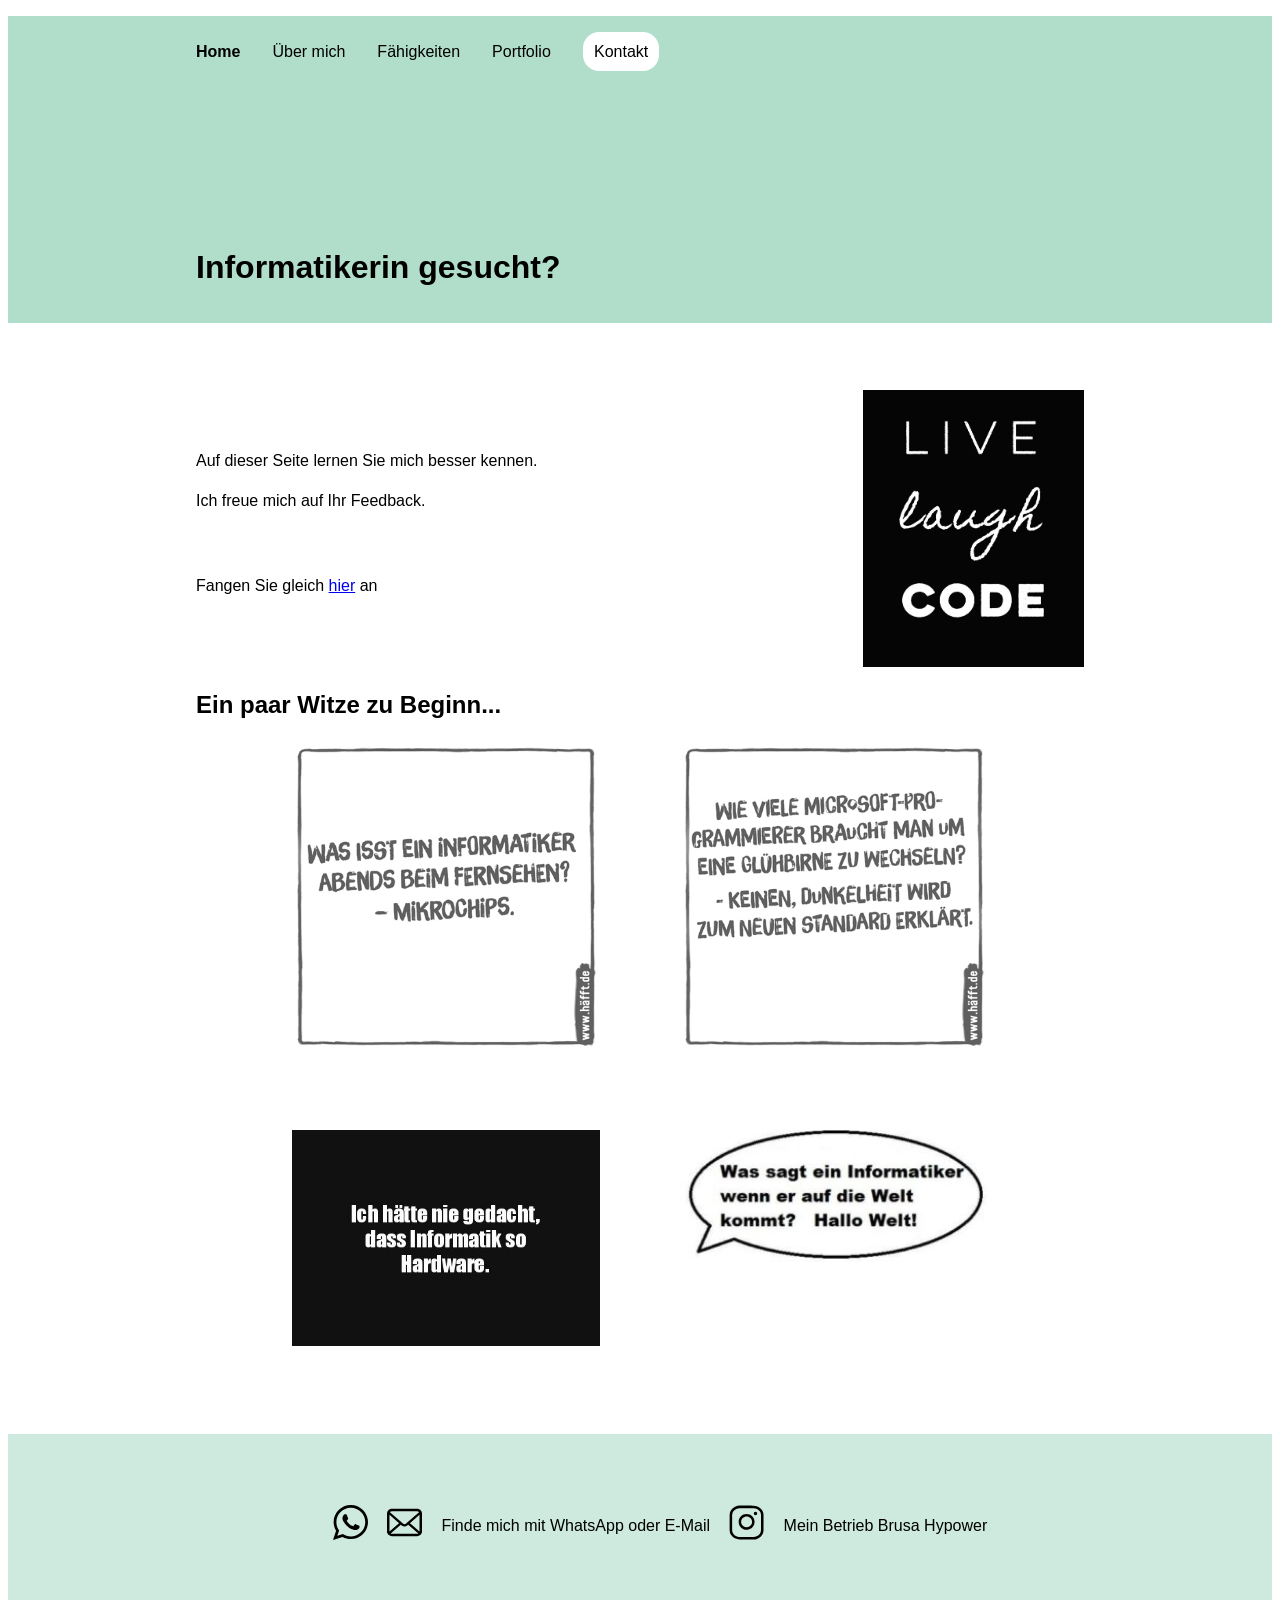
<file: index.html>
<!doctype html>
<html lang="de">
  <head>
    <meta charset="UTF-8" />
    <meta name="viewport" content="width=device-width, initial-scale=1.0" />
    <title>Portfolio</title>
    <link rel="stylesheet" href="portfolio.css" />
  </head>
  <body>
    <nav class="menu">
      <div class="container">
        <ul>
          <li><b>Home</b></li>
          <li><a href="ueber-mich.html">Über mich</a></li>
          <li><a href="faehigkeiten.html">Fähigkeiten</a></li>
          <li><a href="portfolio.html">Portfolio</a></li>
          <li><a href="kontakt.html" class="button">Kontakt</a></li>
        </ul>

        <h1>Informatikerin gesucht?</h1>
      </div>
    </nav>
    <div class="layout">
      <div class="container">
        <div class="content">
          <div class="content1">
            <p>Auf dieser Seite lernen Sie mich besser kennen.</p>
            <p>Ich freue mich auf Ihr Feedback.</p>

            <p class="text">
              Fangen Sie gleich <a href="ueber-mich.html">hier</a> an
            </p>
          </div>
          <!-- <div class="content2"> -->
          <img src="img\code_zitat.jpg" alt="Live laugh code" />
          <!-- </div> -->
        </div>

        <h2>Ein paar Witze zu Beginn...</h2>
        <div class="witze">
          <img src="img/witz1.jpg" alt="Witz 1" loading="lazy" />
          <img src="img/witz2.jpg" alt="Witz 2" loading="lazy" />
          <img src="img/witz3.jpg" alt="Witz 3" loading="lazy" />
          <img src="img/witz4.jpg" alt="Witz 4" loading="lazy" />
          <!-- Namensgebung der Bilder macht nicht gerade viel Sinn-->
        </div>
      </div>
    </div>
    <footer>
      <div class="container">
        <ul>
          <li>
            <a href="https://wa.me/41767250685"
              ><img class="icon" src="img\whatsapp.svg"
            /></a>
          </li>
          <li>
            <a href="mailto:noemi.zingg@edu.gbssg.ch"
              ><img class="icon" src="img\email.svg"
            /></a>
          </li>
          <li>Finde mich mit WhatsApp oder E-Mail</li>
          <li>
            <a href="https://www.instagram.com/brusa_emobility/"
              ><img class="icon" src="img\instagram.svg"
            /></a>
          </li>
          <li>Mein Betrieb Brusa Hypower</li>
        </ul>
      </div>
    </footer>
  </body>
</html>
</file>
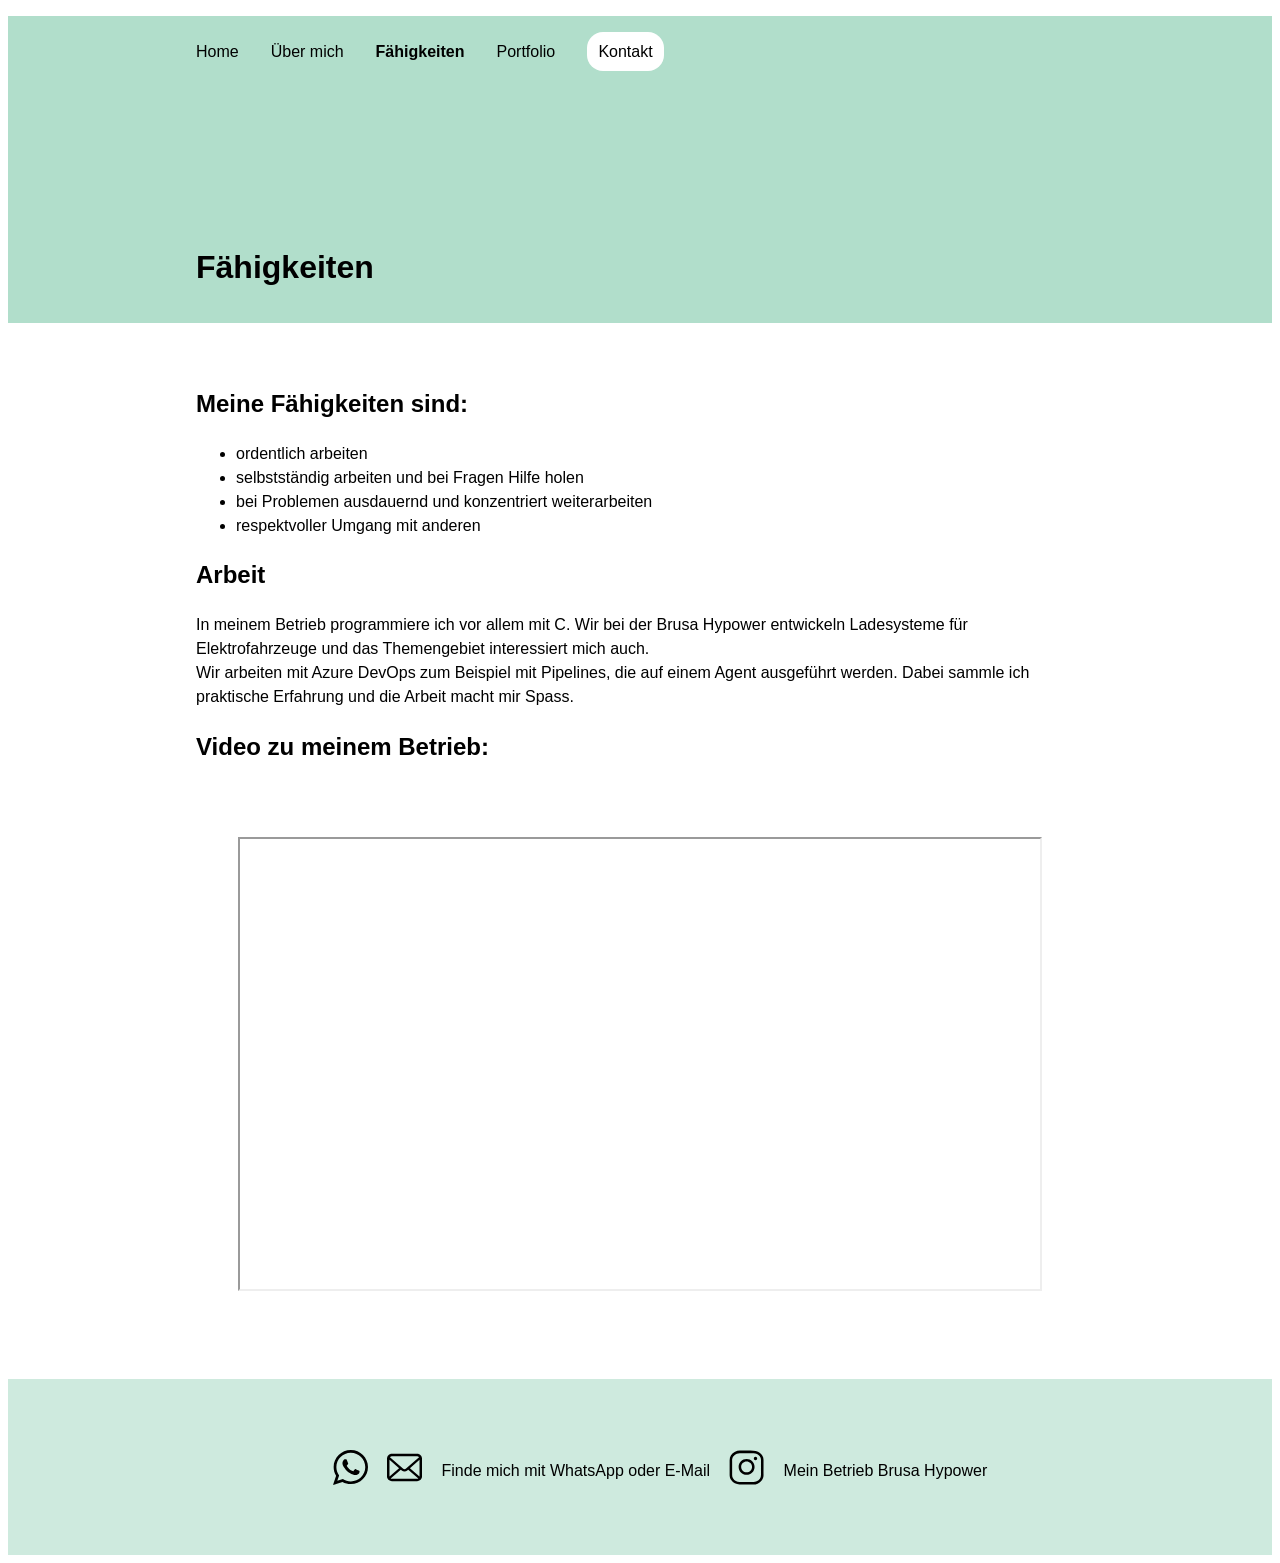
<file: faehigkeiten.html>
<!doctype html>
<html lang="de">
  <head>
    <meta charset="UTF-8" />
    <meta name="viewport" content="width=device-width, initial-scale=1.0" />
    <title>Portfolio</title>
    <link rel="stylesheet" href="portfolio.css" />
  </head>
  <body>
    <nav class="menu">
      <div class="container">
        <ul>
          <li><a href="index.html">Home</a></li>
          <li><a href="ueber-mich.html">Über mich</a></li>
          <li><b>Fähigkeiten</b></li>
          <li><a href="portfolio.html">Portfolio</a></li>
          <li><a href="kontakt.html" class="button">Kontakt</a></li>
        </ul>
        <h1>Fähigkeiten</h1>
      </div>
    </nav>
    <div class="layout">
      <div class="container">
        <h2>Meine Fähigkeiten sind:</h2>
        <ul>
          <li>ordentlich arbeiten</li>
          <li>selbstständig arbeiten und bei Fragen Hilfe holen</li>
          <li>bei Problemen ausdauernd und konzentriert weiterarbeiten</li>
          <li>respektvoller Umgang mit anderen</li>
        </ul>
        <h2>Arbeit</h2>
        <p>
          In meinem Betrieb programmiere ich vor allem mit C. Wir bei der Brusa
          Hypower entwickeln Ladesysteme für Elektrofahrzeuge und das
          Themengebiet interessiert mich auch. <br />
          Wir arbeiten mit Azure DevOps zum Beispiel mit Pipelines, die auf
          einem Agent ausgeführt werden. Dabei sammle ich praktische Erfahrung
          und die Arbeit macht mir Spass.
        </p>

        <h2>Video zu meinem Betrieb:</h2>
        <div class="video">
          <iframe
            src="https://www.youtube.com/embed/29DFi5B-6ls"
            title="Passion for energy conversion"
            allowfullscreen
          >
          </iframe>
        </div>
      </div>
    </div>
    <footer>
      <div class="container">
        <ul>
          <li>
            <a href="https://wa.me/41767250685"
              ><img class="icon" src="img\whatsapp.svg"
            /></a>
          </li>
          <li>
            <a href="mailto:noemi.zingg@edu.gbssg.ch"
              ><img class="icon" src="img\email.svg"
            /></a>
          </li>
          <li>Finde mich mit WhatsApp oder E-Mail</li>
          <li>
            <a href="https://www.instagram.com/brusa_emobility/"
              ><img class="icon" src="img\instagram.svg"
            /></a>
          </li>
          <li>Mein Betrieb Brusa Hypower</li>
        </ul>
      </div>
    </footer>
  </body>
</html>
</file>
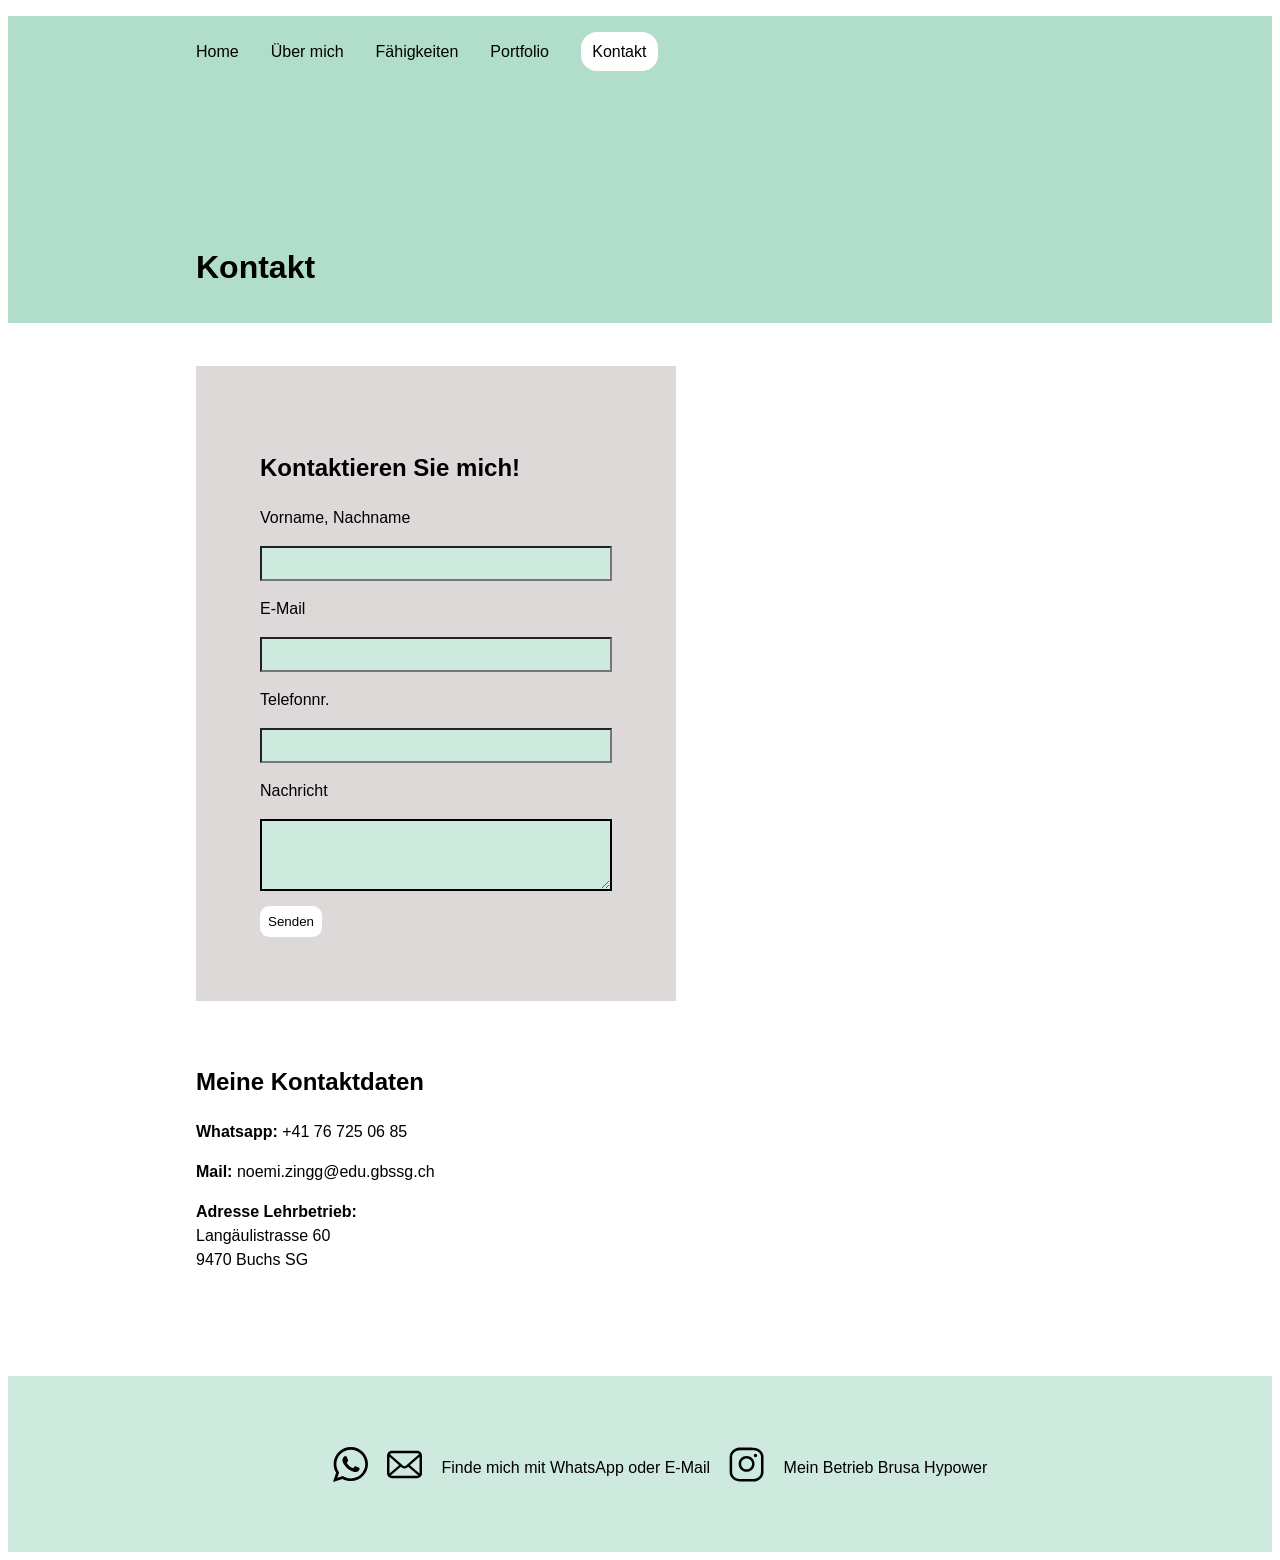
<file: kontakt.html>
<!doctype html>
<html lang="de">
  <head>
    <meta charset="UTF-8" />
    <meta name="viewport" content="width=device-width, initial-scale=1.0" />
    <title>Portfolio</title>
    <link rel="stylesheet" href="portfolio.css" />
  </head>
  <body>
    <nav class="menu">
      <div class="container">
        <ul>
          <li><a href="index.html">Home</a></li>
          <li><a href="ueber-mich.html">Über mich</a></li>
          <li><a href="faehigkeiten.html">Fähigkeiten</a></li>
          <li><a href="portfolio.html">Portfolio</a></li>
          <li><a class="button">Kontakt</a></li>
        </ul>
        <h1>Kontakt</h1>
      </div>
    </nav>
    <div class="layout">
      <div class="container">
        <div class="kontakt-seite">
          <div class="kontaktformular">
            <div class="kontaktInhalt">
              <h2>Kontaktieren Sie mich!</h2>
              <p>Vorname, Nachname</p>
              <input type="text" name="name" />
              <p>E-Mail</p>
              <input type="email" name="email" />
              <p>Telefonnr.</p>
              <input type="tel" name="tel" />
              <p>Nachricht</p>
              <textarea name="text"></textarea>

              <button>Senden</button>
            </div>
          </div>
          <div class="kontaktdaten">
            <h2>Meine Kontaktdaten</h2>
            <p><b>Whatsapp:</b> +41 76 725 06 85</p>
            <p><b>Mail:</b> noemi.zingg@edu.gbssg.ch</p>
            <p>
              <b>Adresse Lehrbetrieb:</b> <br />
              Langäulistrasse 60 <br />9470 Buchs SG
            </p>
          </div>
        </div>
      </div>
    </div>
    <footer>
      <div class="container">
        <ul>
          <li>
            <a href="https://wa.me/41767250685"
              ><img class="icon" src="img\whatsapp.svg"
            /></a>
          </li>
          <li>
            <a href="mailto:noemi.zingg@edu.gbssg.ch"
              ><img class="icon" src="img\email.svg"
            /></a>
          </li>
          <li>Finde mich mit WhatsApp oder E-Mail</li>
          <li>
            <a href="https://www.instagram.com/brusa_emobility/"
              ><img class="icon" src="img\instagram.svg"
            /></a>
          </li>
          <li>Mein Betrieb Brusa Hypower</li>
        </ul>
      </div>
    </footer>
  </body>
</html>
</file>
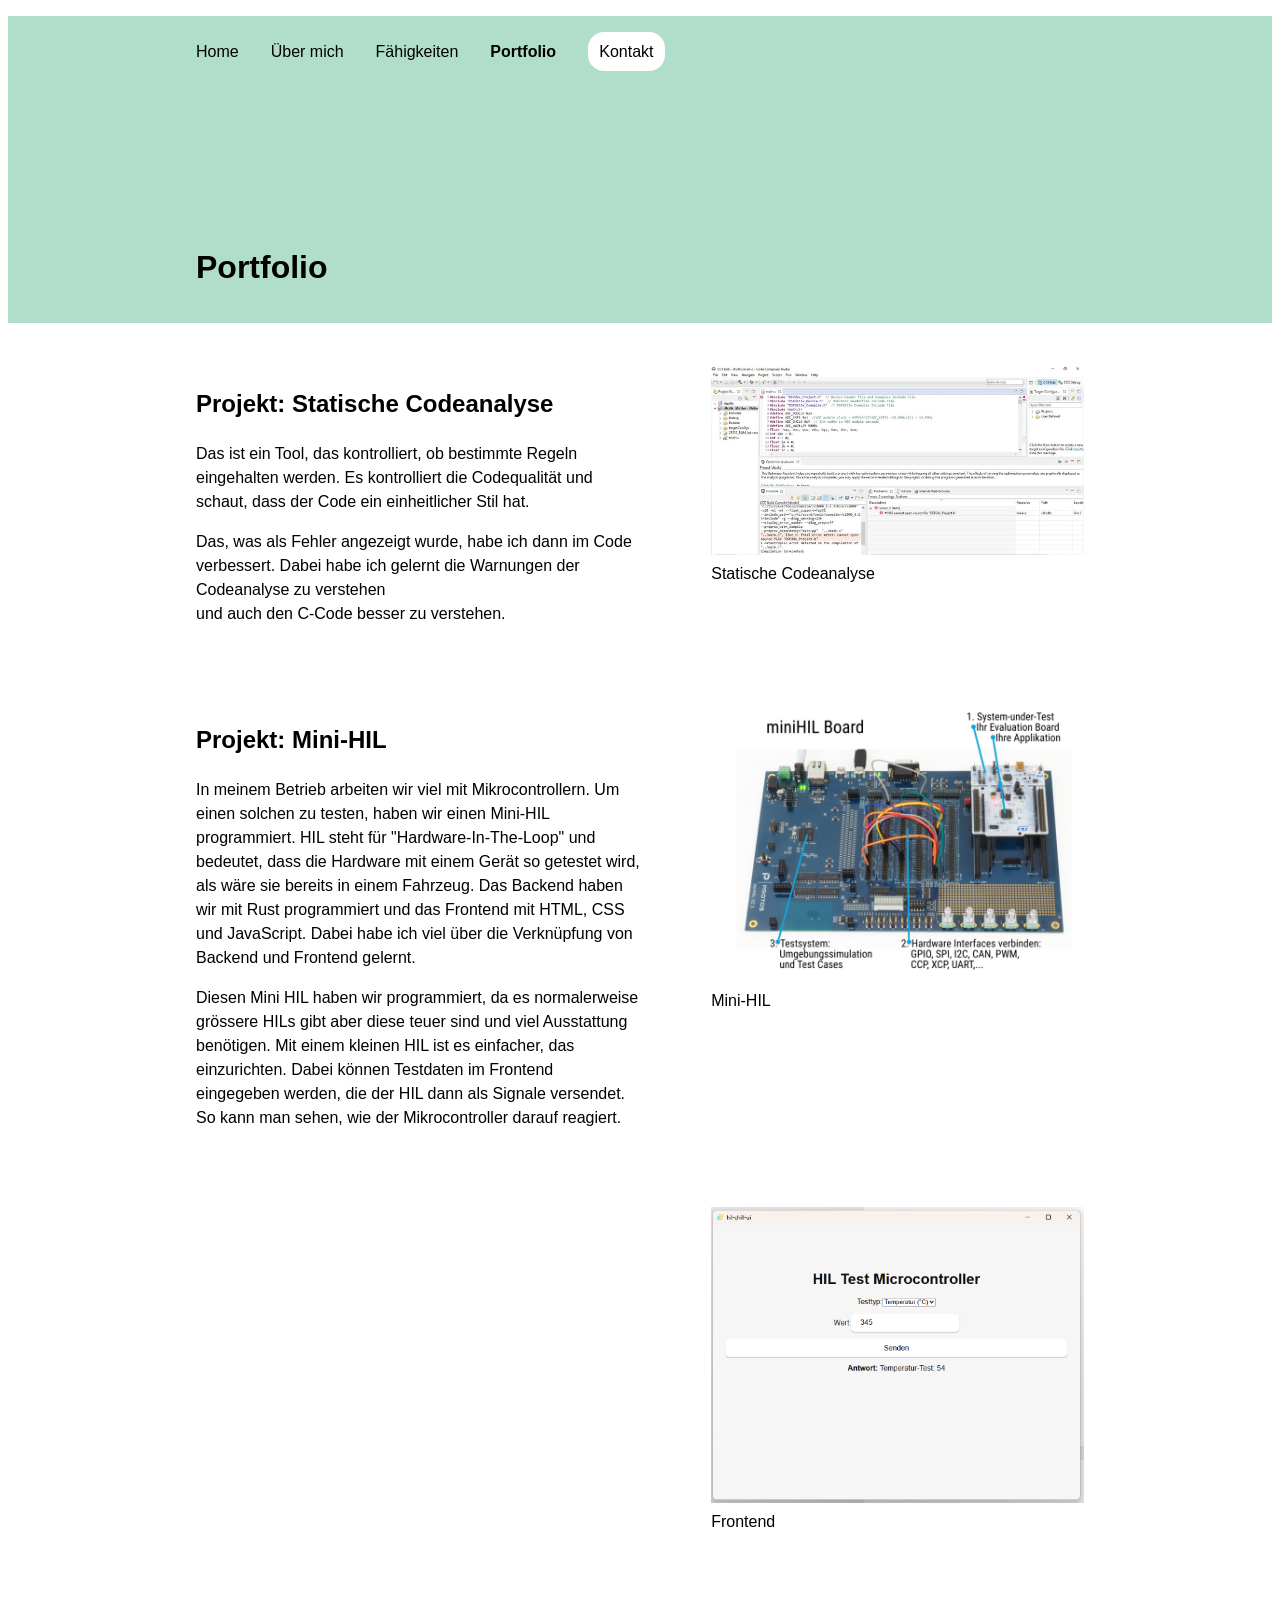
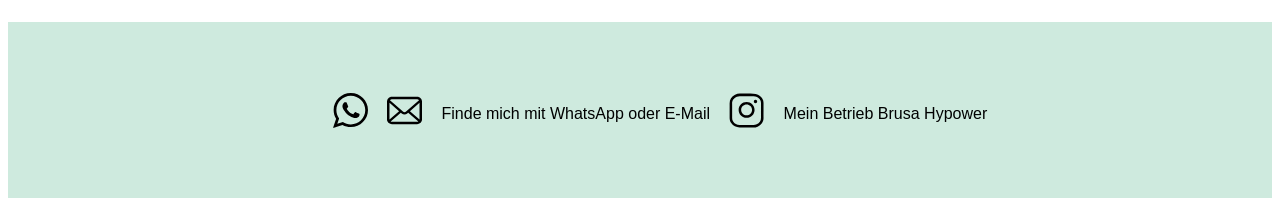
<file: portfolio.html>
<!doctype html>
<html lang="de">
  <head>
    <meta charset="UTF-8" />
    <meta name="viewport" content="width=device-width, initial-scale=1.0" />
    <title>Portfolio</title>
    <link rel="stylesheet" href="portfolio.css" />
  </head>
  <body>
    <nav class="menu">
      <div class="container">
        <ul>
          <li><a href="index.html">Home</a></li>
          <li><a href="ueber-mich.html">Über mich</a></li>
          <li><a href="faehigkeiten.html">Fähigkeiten</a></li>
          <li><b>Portfolio</b></li>
          <li><a href="kontakt.html" class="button">Kontakt</a></li>
        </ul>
        <h1>Portfolio</h1>
      </div>
    </nav>
    <div class="layout">
      <div class="container">
        <div class="portfolioProjekte">
          <div class="statischeCodeanalyse">
            <h2>Projekt: Statische Codeanalyse</h2>
            <p>
              Das ist ein Tool, das kontrolliert, ob bestimmte Regeln
              eingehalten werden. Es kontrolliert die Codequalität und schaut,
              dass der Code ein einheitlicher Stil hat.
            </p>

            <p>
              Das, was als Fehler angezeigt wurde, habe ich dann im Code
              verbessert. Dabei habe ich gelernt die Warnungen der Codeanalyse
              zu verstehen <br />und auch den C-Code besser zu verstehen.
            </p>
          </div>

          <div class="portfolio-img">
            <figure>
              <img
                src="img/statische_codeanalyse.jpg"
                alt="Statische Codeanalyse"
              />
              <figcaption>Statische Codeanalyse</figcaption>
            </figure>
          </div>

          <div class="miniHIL">
            <h2>Projekt: Mini-HIL</h2>
            <p>
              In meinem Betrieb arbeiten wir viel mit Mikrocontrollern. Um einen
              solchen zu testen, haben wir einen Mini-HIL programmiert. HIL
              steht für "Hardware-In-The-Loop" und bedeutet, dass die Hardware
              mit einem Gerät so getestet wird, als wäre sie bereits in einem
              Fahrzeug. Das Backend haben wir mit Rust programmiert und das
              Frontend mit HTML, CSS und JavaScript. Dabei habe ich viel über
              die Verknüpfung von Backend und Frontend gelernt.
            </p>

            <p>
              Diesen Mini HIL haben wir programmiert, da es normalerweise
              grössere HILs gibt aber diese teuer sind und viel Ausstattung
              benötigen. Mit einem kleinen HIL ist es einfacher, das
              einzurichten. Dabei können Testdaten im Frontend eingegeben
              werden, die der HIL dann als Signale versendet. So kann man sehen,
              wie der Mikrocontroller darauf reagiert.
            </p>
          </div>

          <div class="portfolio-img">
            <figure>
              <img src="img/miniHIL.jpg" alt="Mini HIL" />
              <figcaption>Mini-HIL</figcaption>
            </figure>
          </div>

          <div>
            <!-- leeres div damit es 3 Reihen ermöglicht für das 3. Bild -->
          </div>

          <div class="portfolio-img">
            <figure>
              <img
                src="img/miniHIL-frontend.png"
                alt="Testumgebung"
                loading="lazy"
              />
              <figcaption>Frontend</figcaption>
            </figure>
          </div>
        </div>
      </div>
    </div>
    <footer>
      <div class="container">
        <ul>
          <li>
            <a href="https://wa.me/41767250685"
              ><img class="icon" src="img\whatsapp.svg"
            /></a>
          </li>
          <li>
            <a href="mailto:noemi.zingg@edu.gbssg.ch"
              ><img class="icon" src="img\email.svg"
            /></a>
          </li>
          <li>Finde mich mit WhatsApp oder E-Mail</li>
          <li>
            <a href="https://www.instagram.com/brusa_emobility/"
              ><img class="icon" src="img\instagram.svg"
            /></a>
          </li>
          <li>Mein Betrieb Brusa Hypower</li>
        </ul>
      </div>
    </footer>
  </body>
</html>
</file>
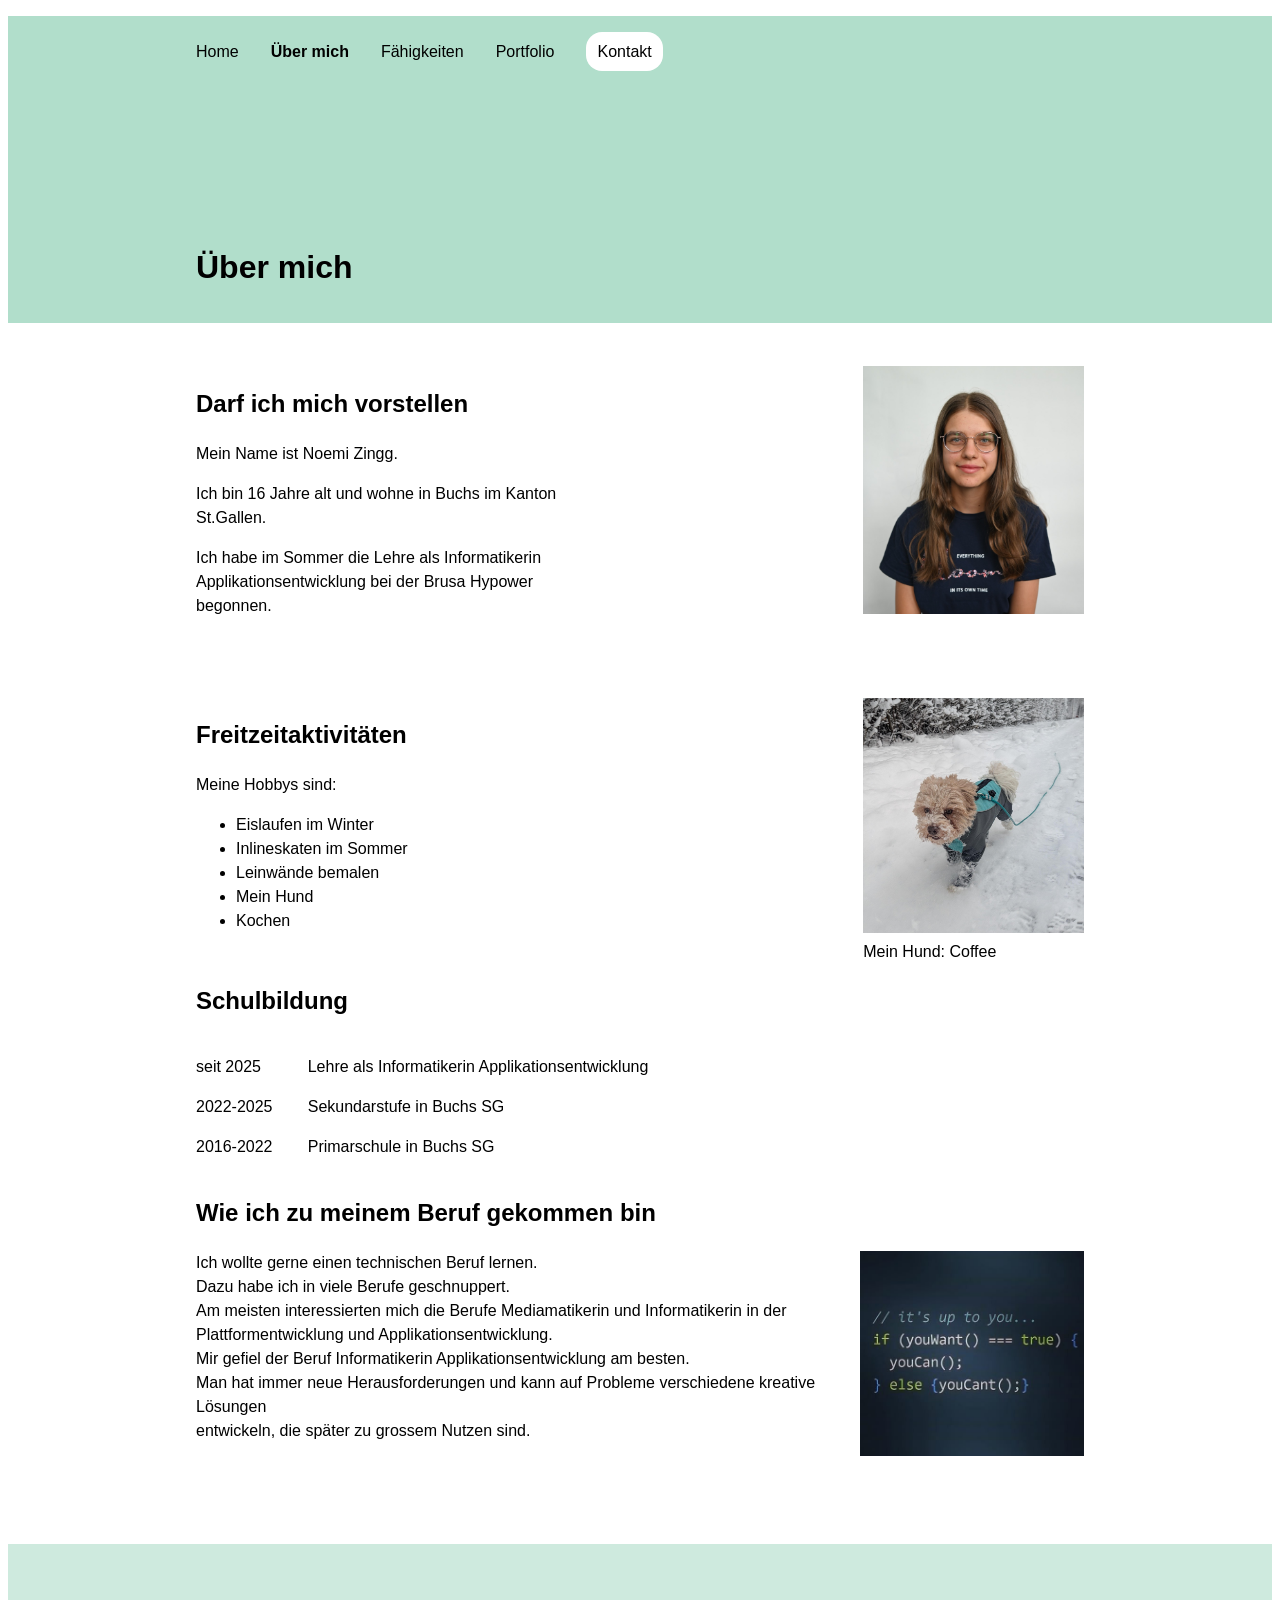
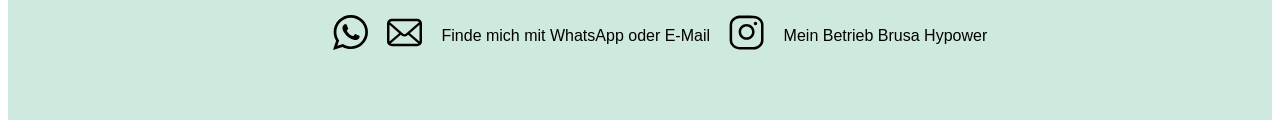
<file: ueber-mich.html>
<!doctype html>
<html lang="de">
  <head>
    <meta charset="UTF-8" />
    <meta name="viewport" content="width=device-width, initial-scale=1.0" />
    <title>Portfolio</title>
    <link rel="stylesheet" href="portfolio.css" />
  </head>
  <body>
    <nav class="menu">
      <div class="container">
        <ul>
          <li><a href="index.html">Home</a></li>
          <li><b>Über mich</b></li>
          <li><a href="faehigkeiten.html">Fähigkeiten</a></li>
          <li><a href="portfolio.html">Portfolio</a></li>
          <li><a href="kontakt.html" class="button">Kontakt</a></li>
        </ul>
        <h1>Über mich</h1>
      </div>
    </nav>
    <div class="layout">
      <div class="container">
        <div class="uebermichBlock">
          <div class="uebermichText">
            <h2>Darf ich mich vorstellen</h2>
            <p>Mein Name ist Noemi Zingg.</p>
            <p>Ich bin 16 Jahre alt und wohne in Buchs im Kanton St.Gallen.</p>
            <p>
              Ich habe im Sommer die Lehre als Informatikerin
              Applikationsentwicklung bei der Brusa Hypower begonnen.
            </p>
          </div>
          <div class="uebermichBilder">
            <img src="img/Porträt_Noemi.jpg" alt="Porträt" />
          </div>
          <div class="uebermichText">
            <h2>Freitzeitaktivitäten</h2>
            <p>Meine Hobbys sind:</p>
            <ul>
              <li>Eislaufen im Winter</li>
              <li>Inlineskaten im Sommer</li>
              <li>Leinwände bemalen</li>
              <li>Mein Hund</li>
              <li>Kochen</li>
            </ul>
          </div>
          <div class="uebermichBilder">
            <figure>
              <img src="img/Coffee.jpg" alt="mein Hund Coffee" />
              <figcaption>Mein Hund: Coffee</figcaption>
            </figure>
          </div>
        </div>

        <h2>Schulbildung</h2>
        <div class="uebermichSchulbildung">
          <div class="jahreszahlen">
            <p>seit 2025</p>
            <p>2022-2025</p>
            <p>2016-2022</p>
          </div>
          <div class="lebenslauftext">
            <p>Lehre als Informatikerin Applikationsentwicklung</p>
            <p>Sekundarstufe in Buchs SG</p>
            <p>Primarschule in Buchs SG</p>
          </div>
        </div>

        <h2>Wie ich zu meinem Beruf gekommen bin</h2>
        <div class="uebermichBeruf">
          <div>
            Ich wollte gerne einen technischen Beruf lernen. <br />
            Dazu habe ich in viele Berufe geschnuppert. <br />
            Am meisten interessierten mich die Berufe Mediamatikerin und
            Informatikerin in der <br />
            Plattformentwicklung und Applikationsentwicklung.
            <br />Mir gefiel der Beruf Informatikerin Applikationsentwicklung am
            besten. <br />Man hat immer neue Herausforderungen und kann auf
            Probleme verschiedene kreative Lösungen <br />
            entwickeln, die später zu grossem Nutzen sind.
          </div>
          <img src="img\Code.jpg" alt="Code Motivation" loading="lazy" />
        </div>
      </div>
    </div>
    <footer>
      <div class="container">
        <ul>
          <li>
            <a href="https://wa.me/41767250685"
              ><img class="icon" src="img\whatsapp.svg"
            /></a>
          </li>
          <li>
            <a href="mailto:noemi.zingg@edu.gbssg.ch"
              ><img class="icon" src="img\email.svg"
            /></a>
          </li>
          <li>Finde mich mit WhatsApp oder E-Mail</li>
          <li>
            <a href="https://www.instagram.com/brusa_emobility/"
              ><img class="icon" src="img\instagram.svg"
            /></a>
          </li>
          <li>Mein Betrieb Brusa Hypower</li>
        </ul>
      </div>
    </footer>
  </body>
</html>
</file>
<file: portfolio.css>
body {
  font-family: "Franklin Gothic Medium", Arial;
  font-size: 18px;
  line-height: 1.5;
}
button,
input,
textarea {
  font-family: inherit;
}
.layout {
  display: flex;
  flex-direction: column;
  margin-top: 1rem;
  margin-bottom: 5.5rem;
}
div,
p {
  font-size: 1rem;
}
.container {
  width: 90%;
  max-width: 55.5rem;
  margin: 0 auto;
  box-sizing: border-box;
}
.container h1 {
  padding-bottom: 2rem;
}
h1 {
  font-size: 2rem;
  margin-bottom: 2.7rem;
}
h2 {
  font-size: 1.5rem;
}
figcaption {
  font-size: 1rem;
}
figure {
  margin: 0;
}
.menu {
  background-color: #b1decb;
}
nav ul {
  display: flex;
  flex-direction: row;
  list-style: none;
  padding-top: 1rem;
  padding-bottom: 9rem;
  justify-content: flex-start;
  gap: 2rem;
  padding-left: 0;
}
nav ul li {
  padding-top: 0.5rem;
  padding-bottom: 0.5rem;
  margin-bottom: 0rem;
}
nav ul li a {
  text-decoration: none;
  color: black;
}
.button {
  border-radius: 1rem;
  border: none;
  padding: 0.7rem;
  background-color: white;
}
footer {
  background-color: #ceeade;
  height: 11rem;
  align-content: center;
}
footer ul {
  display: flex;
  list-style: none;
  padding-top: 0.5rem;
  align-items: center;
  justify-content: center;
}
footer ul li {
  padding: 0.5rem;
  padding-bottom: 0.5rem;
  margin-bottom: 0;
  margin-right: 0.1rem;
  margin-left: 0.1rem;
}
.icon {
  height: 2.2rem;
}
.content img {
  order: 2;
  width: 100%;
  max-width: 13.8rem;
  height: auto;
}
.witze {
  display: grid;
  grid-template-columns: repeat(2, 1fr);
  gap: 5rem;
  margin-left: 6rem;
  margin-right: 6rem;
  justify-items: center;
}
.witze img {
  width: 100%;
  max-width: 22.2rem;
}
.content {
  display: flex;
  flex-direction: row;
  justify-content: space-between;
  margin-top: 1.5rem;
}
.content1 {
  order: 1;
  margin-bottom: 1rem;
  margin-top: 2.7rem;
}
.text {
  margin-top: 3.8rem;
}
.uebermichBlock {
  display: grid;
  grid-template-columns: 1fr 1fr;
  gap: 4rem;
}
.uebermichBilder {
  max-width: 13.8rem;
  justify-self: end;
}
.uebermichBilder img {
  width: 100%;
  height: auto;
}
.uebermichSchulbildung {
  display: flex;
  gap: 2.2rem;
}
.uebermichBeruf {
  display: flex;
  flex-direction: row;
  gap: 0.5rem;
}
.uebermichBeruf img {
  margin-left: auto;
  width: 100%;
  max-width: 14rem;
  height: min-content;
}
.video {
  display: flex;
  justify-content: center;
  margin-top: 4.5rem;
}
.video iframe {
  width: 100%;
  max-width: 50rem;
  aspect-ratio: 16 / 9;
  height: auto;
}
.portfolioProjekte {
  display: grid;
  grid-template-columns: 1fr 1fr;
  row-gap: 3.8rem;
}
.portfolio-img {
  display: flex;
  flex-direction: column;
  justify-self: right;
}
.portfolio-img img {
  max-width: 23.3rem;
}
.kontaktformular {
  background-color: rgb(221, 217, 217);
  width: 100%;
  max-width: 30rem;
  justify-self: center;
  padding: 4rem;
  height: auto;
  box-sizing: border-box;
}
.kontaktInhalt {
  justify-self: center;
}
.kontaktInhalt input {
  width: 100%;
  height: 2.2rem;
  background-color: #ceeade;
  box-sizing: border-box;
}
.kontaktdaten {
  width: 100%;
  max-width: 22.2rem;
  margin-top: 2.7rem;
}
.kontaktInhalt textarea {
  background-color: #ceeade;
  height: 4.5rem;
  width: 100%;
  border: 2px solid black;
  box-sizing: border-box;
}
.kontaktInhalt button {
  border-radius: 0.6rem;
  border: none;
  padding: 0.5rem;
  margin-top: 0.5rem;
  background-color: white;
}
button:hover {
  background-color: #b1decb;
}
.kontakt-seite {
  display: flex;
  flex-direction: column;
  justify-self: center;
}

/* Media Queries */

@media (max-width: 768px) {
  .layout {
    display: flex;
    flex-direction: column;
    margin-top: 1rem;
    margin-bottom: 3rem;
  }
  nav ul {
    padding-left: 1rem;
  }
  .menu {
    padding-left: 1rem;
  }
  .container {
    width: 100%;
  }
  .witze {
    display: flex;
    flex-direction: column;
    margin: 0;
    gap: 1rem;
    justify-self: center;
  }
  .witze img {
    width: 100%;
    max-width: 15rem;
  }
  .content img {
    max-width: 8rem;
    margin-left: auto;
  }
  .content {
    flex-direction: column;
  }
  .portfolioProjekte {
    display: flex;
    flex-direction: column;
    gap: 2rem;
  }
  .portfolio-img img {
    width: 100%;
    max-width: 22rem;
    height: auto;
  }
}

@media (max-width: 480px) {
  .layout {
    display: flex;
    flex-direction: column;
    margin-top: 1rem;
    margin-bottom: 3rem;
  }
  nav ul {
    flex-direction: column;
    gap: 1rem;
    padding: 0;
    align-items: flex-start;
  }
  nav ul li {
    padding: 0;
  }
  .menu {
    width: 100%;
  }
  footer {
    height: auto;
  }
  footer ul {
    flex-direction: column;
    align-items: flex-start;
    justify-content: flex-start;
    padding-left: 0;
  }
  .container {
    width: 100%;
  }
  .content img {
    max-width: 8rem;
    margin-left: auto;
  }
  .witze {
    display: flex;
    flex-direction: column;
    margin: 0;
    gap: 1rem;
    justify-self: center;
  }
  .witze img {
    width: 100%;
    max-width: 10rem;
  }
  .uebermichBlock {
    display: flex;
    flex-direction: column;
    gap: 2rem;
  }
  .uebermichBeruf {
    display: flex;
    flex-direction: column;
    gap: 2rem;
  }
  .uebermichBeruf img {
    margin-left: 0;
    width: 100%;
    max-width: 10rem;
    height: auto;
  }
  .video {
    display: flex;
    justify-content: center;
    margin-top: 1.5rem;
  }
  .portfolioProjekte {
    display: flex;
    flex-direction: column;
    gap: 2rem;
  }
  .portfolio-img {
    display: block;
  }
  .portfolio-img img {
    width: 100%;
    max-width: 100%;
    height: auto;
    display: block;
  }
  .portfolioProjekte > div:empty {
    display: none;
  }
  .kontaktformular {
    padding: 1rem;
  }
}
</file>
